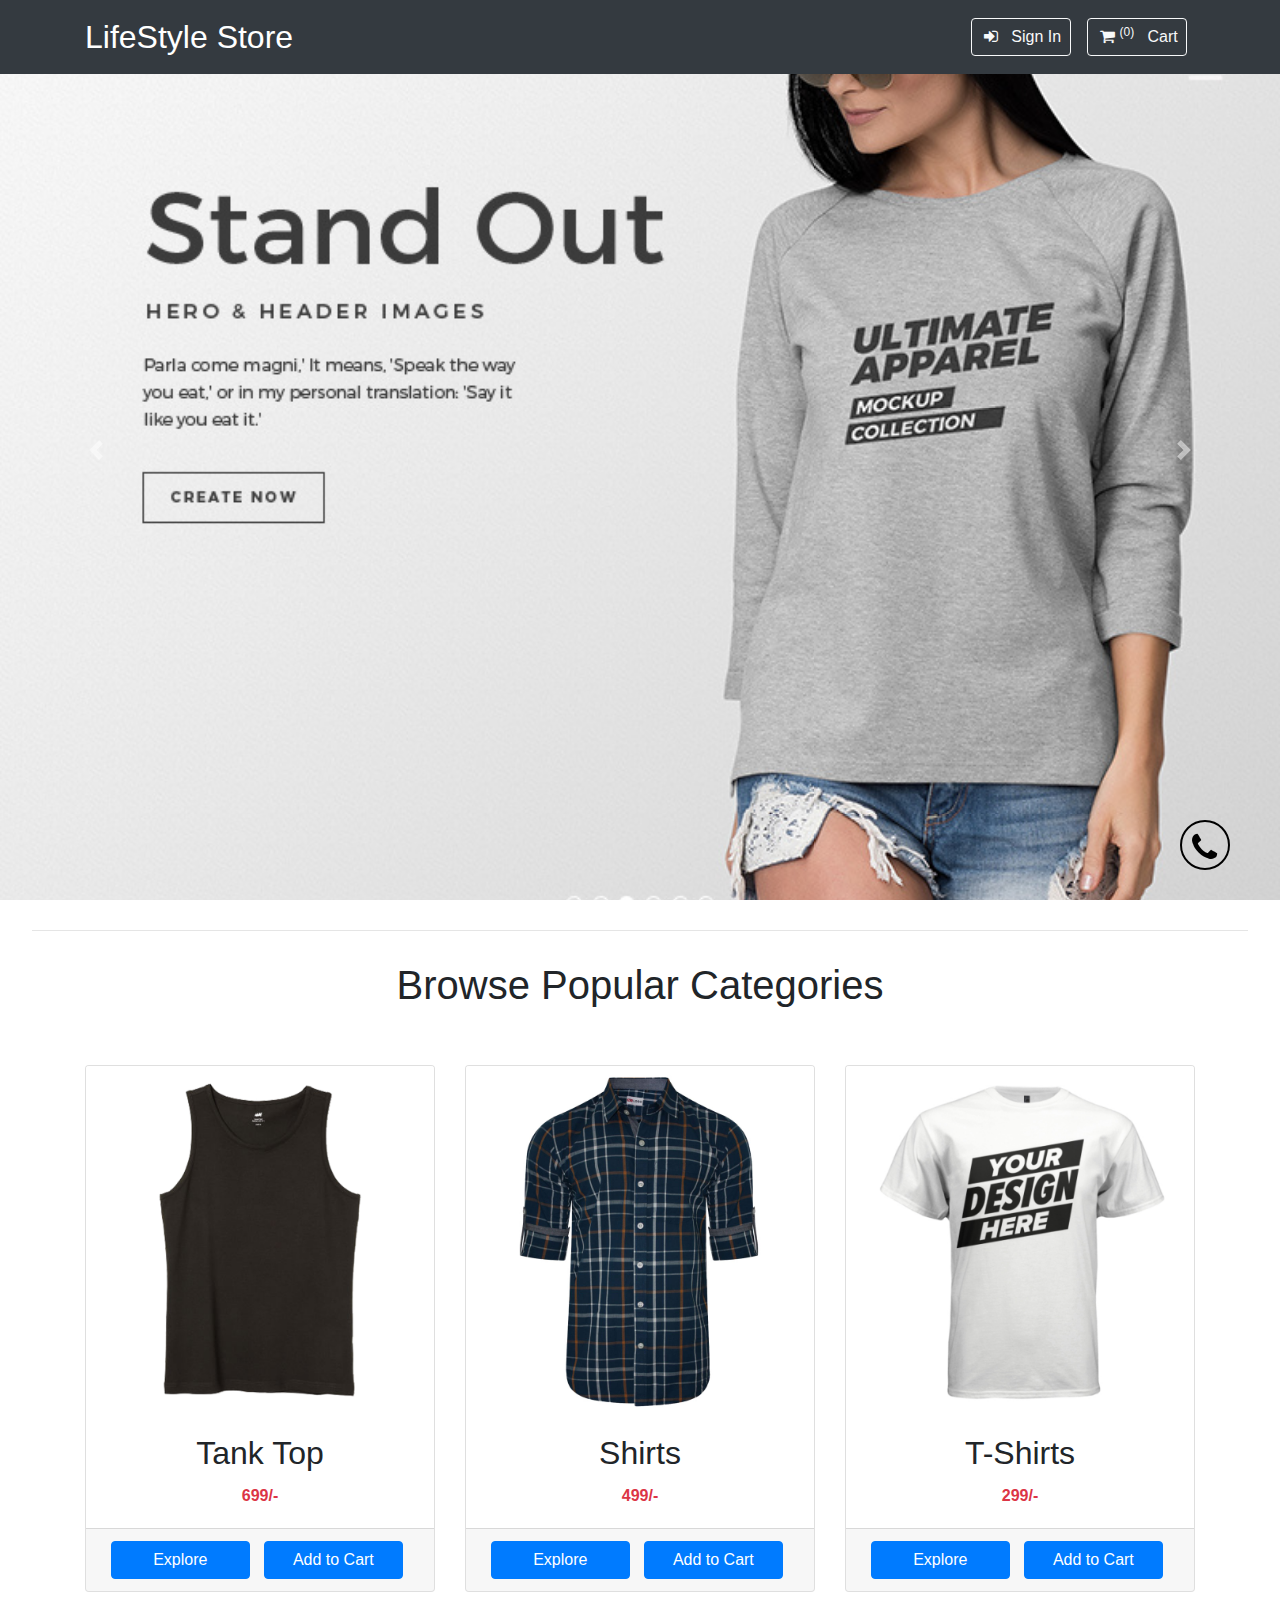
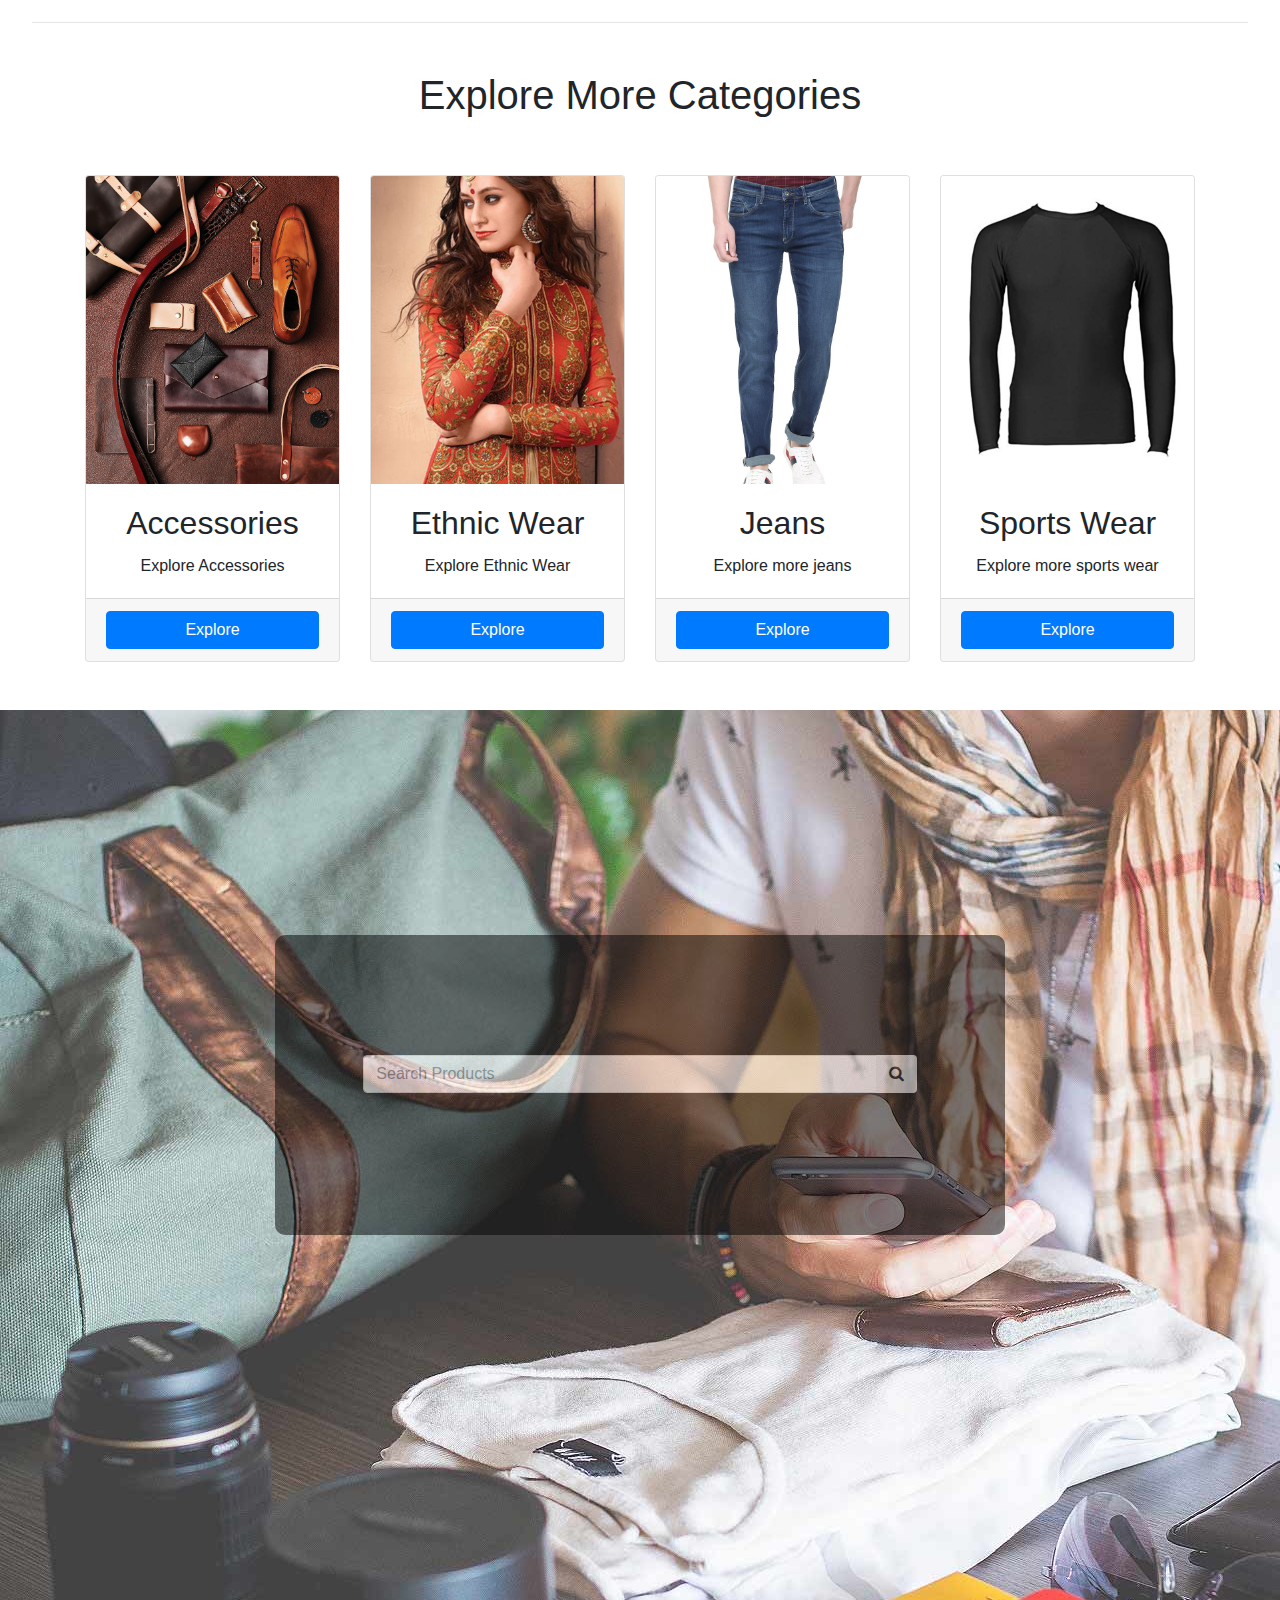
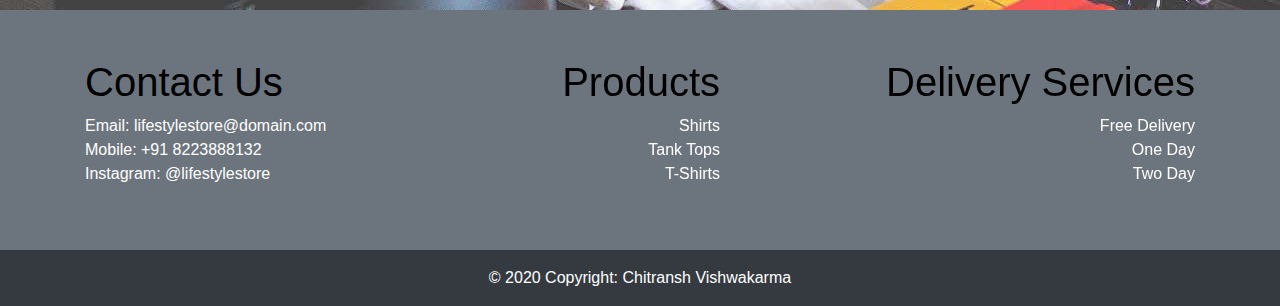
<file: index.html>
<!DOCTYPE html>
<html lang="en">
    <head>
        <!-- Meta Tags  -->
        <meta name="viewport" content="width=device-width, initial-scale=1.0" />

        <!-- Title  -->
        <title>LifeStyle Store | Home</title>

        <!-- Stylesheets  -->
        <link rel="stylesheet" href="statics/css/bootstrap.css" />
        <link rel="stylesheet" href="css/commonStyling.css" />
        <link rel="stylesheet" href="css/indexStyle.css" />

        <!-- Font Awesome  -->
        <link
            rel="stylesheet"
            href="https://stackpath.bootstrapcdn.com/font-awesome/4.7.0/css/font-awesome.min.css"
        />
    </head>
    <body>
        <!-- Navigation Bar  -->
        <nav class="navbar navbar-expand-lg bg-dark navbar-dark fixed-top">
            <div class="container">
                <!-- Brand -->
                <div class="navbar-header">
                    <a class="navbar-brand" href="#">LifeStyle Store</a>
                </div>

                <!-- Toggler  -->
                <button
                    class="navbar-toggler"
                    type="button"
                    data-toggle="collapse"
                    data-target="#toggler"
                >
                    <span class="navbar-toggler-icon"></span>
                </button>

                <div class="collapse navbar-collapse" id="toggler">
                    <ul class="navbar-nav ml-auto mt-2 mt-lg-0">
                        <li class="nav-item">
                            <a class="nav-link" href="#">
                                <button
                                    class="btn btn-outline-light nav-btn"
                                    data-toggle="modal"
                                    data-target="#loginModal"
                                >
                                    <i
                                        class="fa fa-sign-in"
                                        aria-hidden="true"
                                    ></i>
                                    &nbsp; Sign In
                                </button>
                            </a>
                        </li>
                        <li class="nav-item">
                            <a class="nav-link" href="#">
                                <button
                                    class="btn btn-outline-light nav-btn"
                                    data-toggle="modal"
                                    data-target="#cart"
                                >
                                    <i
                                        class="fa fa-shopping-cart"
                                        aria-hidden="true"
                                    ></i>

                                    <sup
                                        >(<span class="total-count"></span
                                        >)</sup
                                    >
                                    &nbsp; Cart
                                </button>
                            </a>
                        </li>
                    </ul>
                </div>
            </div>
        </nav>

        <!-- Cart Modal  -->
        <!-- Modal -->
        <div
            class="modal fade"
            id="cart"
            tabindex="-1"
            role="dialog"
            aria-labelledby="cartModalLabel"
            aria-hidden="true"
        >
            <div class="modal-dialog modal-lg modal-dialog-centered" role="document">
                <div class="modal-content">
                    <div class="modal-header">
                        <h5 class="modal-title" id="cartModalLabel">Cart</h5>
                        <button
                            type="button"
                            class="close"
                            data-dismiss="modal"
                            aria-label="Close"
                        >
                            <span aria-hidden="true">&times;</span>
                        </button>
                    </div>
                    <div class="modal-body">
                        <table class="show-cart table"></table>
                        <div>
                            Total price: Rs.<span class="total-cart"></span>
                        </div>
                    </div>
                    <div class="modal-footer">
                        <button class="clear-cart btn btn-danger">Clear Cart</button>
                        <button
                            type="button"
                            class="btn btn-secondary"
                            data-dismiss="modal"
                        >
                            Close
                        </button>
                        <button type="button" class="btn btn-primary">
                            Order now
                        </button>
                    </div>
                </div>
            </div>
        </div>

        <!-- Carousel  -->
        <div id="myCarousel" class="carousel slide" data-ride="carousel">
            <ol class="carousel-indicators invisible">
                <li
                    data-target="#myCarousel"
                    data-slide-to="0"
                    class="active"
                ></li>
                <li data-target="#myCarousel" data-slide-to="1"></li>
                <li data-target="#myCarousel" data-slide-to="2"></li>
                <li data-target="#myCarousel" data-slide-to="3"></li>
            </ol>
            <div class="carousel-inner">
                <div class="carousel-item active">
                    <img
                        class="d-block w-100"
                        src="assets/carousel/carousel-d.jpg"
                        alt="First slide"
                    />
                </div>
                <div class="carousel-item">
                    <img
                        class="d-block w-100"
                        src="assets/carousel/carousel-b.jpg"
                        alt="Second slide"
                    />
                </div>
                <div class="carousel-item">
                    <img
                        class="d-block w-100"
                        src="assets/carousel/carousel-c.jpg"
                        alt="Third slide"
                    />
                </div>
                <div class="carousel-item">
                    <img
                        class="d-block w-100"
                        src="assets/carousel/carousel-e.jpg"
                        alt="Fourth slide"
                    />
                </div>
            </div>
            <a
                class="carousel-control-prev"
                href="#myCarousel"
                role="button"
                data-slide="prev"
            >
                <span
                    class="carousel-control-prev-icon"
                    aria-hidden="true"
                ></span>
                <span class="sr-only">Previous</span>
            </a>
            <a
                class="carousel-control-next"
                href="#myCarousel"
                role="button"
                data-slide="next"
            >
                <span
                    class="carousel-control-next-icon"
                    aria-hidden="true"
                ></span>
                <span class="sr-only">Next</span>
            </a>
        </div>

        <hr class="divider" />

        <!-- Main Content  -->
        <div class="container main-content">
            <div class="row text-center">
                <div class="col-lg-12">
                    <h1>Browse Popular Categories</h1>
                </div>
            </div>
            <div class="row mt-5">
                <div class="col-lg-4">
                    <div class="card">
                        <img
                            class="card-img-top"
                            src="assets/card/tank-top.jpg"
                            alt="Card image cap"
                        />
                        <div class="card-body text-center">
                            <h5 class="card-title">Tank Top</h5>
                            <p class="card-text">
                                <strong class="text-danger">699/-</strong>
                            </p>
                            
                        </div>
                        <div class="card-footer">
                            <a
                                href="html/products.html#product-tank-tops"
                                class="btn btn-primary card-btn"
                                >Explore</a
                            >
                            <a
                                href="#"
                                data-name="Tank Top"
                                data-price="699"
                                class="add-to-cart btn btn-primary card-btn"
                                >Add to Cart</a
                            >
                        </div>
                    </div>
                </div>
                <div class="col-lg-4">
                    <div class="card">
                        <img
                            class="card-img-top"
                            src="assets/card/shirt.jpg"
                            alt="Card image cap"
                        />
                        <div class="card-body text-center">
                            <h5 class="card-title">Shirts</h5>
                            <p class="card-text">
                                <strong class="text-danger">499/-</strong>
                            </p>
                        </div>
                        <div class="card-footer">
                            <a
                                href="html/products.html#product-shirt"
                                class="btn btn-primary card-btn"
                                >Explore</a
                            >
                            <a
                                href="#"
                                data-name="FS Shirt"
                                data-price="499"
                                class="add-to-cart btn btn-primary card-btn"
                                >Add to Cart</a
                            >
                        </div>
                    </div>
                </div>
                <div class="col-lg-4">
                    <div class="card">
                        <img
                            class="card-img-top"
                            src="assets/card/tshirt.jpg"
                            alt="Card image cap"
                        />
                        <div class="card-body text-center">
                            <h5 class="card-title">T-Shirts</h5>
                            <p class="card-text">
                                <strong class="text-danger">299/-</strong>
                            </p>
                        </div>
                        <div class="card-footer">
                            <a
                                href="html/products.html#product-tshirts"
                                class="btn btn-primary card-btn"
                                >Explore</a
                            >
                            <a
                                href="#"
                                data-name="HS RN T-Shirt"
                                data-price="299"
                                class="add-to-cart btn btn-primary card-btn"
                                >Add to Cart</a
                            >
                        </div>
                    </div>
                </div>
            </div>
        </div>

        <hr class="divider" />

        <div class="container mt-5 mb-5">
            <div class="row text-center">
                <div class="col-lg-12">
                    <h1>Explore More Categories</h1>
                </div>
            </div>
            <div class="row mt-5">
                <div class="col-lg-3">
                    <div class="card">
                        <img
                            class="card-img-top"
                            src="assets/card/acs.jpg"
                            alt="Card image cap"
                        />
                        <div class="card-body text-center">
                            <h5 class="card-title">Accessories</h5>
                            <p class="card-text">
                                Explore Accessories
                            </p>
                        </div>
                        <div class="card-footer">
                            <a
                            href="html/products.html#product-acs"
                            class="btn btn-primary w-100"
                            >Explore</a
                        >
                        </div>
                    </div>
                </div>
                <div class="col-lg-3">
                    <div class="card">
                        <img
                            class="card-img-top"
                            src="assets/card/ethnic.jpg"
                            alt="Card image cap"
                        />
                        <div class="card-body text-center">
                            <h5 class="card-title">Ethnic Wear</h5>
                            <p class="card-text">
                                Explore Ethnic Wear
                            </p>
                        </div>
                        <div class="card-footer">
                            <a
                            href="html/products.html#product-ethnic"
                            class="btn btn-primary w-100"
                            >Explore</a
                        >
                        </div>
                    </div>
                </div>
                <div class="col-lg-3">
                    <div class="card">
                        <img
                            class="card-img-top"
                            src="assets/card/jeans.jpg"
                            alt="Card image cap"
                        />
                        <div class="card-body text-center">
                            <h5 class="card-title">Jeans</h5>
                            <p class="card-text">
                                Explore more jeans
                            </p>
                        </div>
                        <div class="card-footer">
                            <a
                            href="html/products.html#product-jeans"
                            class="btn btn-primary w-100"
                            >Explore</a
                        >
                        </div>
                    </div>
                </div>
                <div class="col-lg-3">
                    <div class="card">
                        <img
                            class="card-img-top"
                            src="assets/card/sport-wear.jpg"
                            alt="Card image cap"
                        />
                        <div class="card-body text-center">
                            <h5 class="card-title">Sports Wear</h5>
                            <p class="card-text">
                                Explore more sports wear
                            </p>
                        </div>
                        <div class="card-footer">
                            <a
                            href="html/products.html#product-sports"
                            class="btn btn-primary w-100"
                            >Explore</a
                        >
                        </div>
                    </div>
                </div>
            </div>
        </div>

        <!-- Search Products  -->
        <div class="search-products">
            <div class="container">
                <div class="row text-center">
                    <div class="col-lg-8 offset-lg-2 mr-auto">
                        <div class="search-box">
                            <div class="container">
                                <div class="col-lg-10 offset-sm-1">
                                    <div class="input-group">
                                        <input
                                            class="form-control"
                                            type="text"
                                            placeholder="Search Products"
                                        />
                                        <span class="input-group-append">
                                            <button class="btn">
                                                <i
                                                    class="fa fa-search"
                                                    aria-hidden="true"
                                                ></i>
                                            </button>
                                        </span>
                                    </div>
                                </div>
                            </div>
                        </div>
                    </div>
                </div>
            </div>
        </div>

        <!-- Fixed Contact Button  -->
        <div class="contact-btn">
            <a
                href="#contactModal"
                style="color: black"
                data-toggle="modal"
                data-target="#contactModal"
            >
                <i class="fa fa-phone fa-2x icon-color" aria-hidden="true"></i>
            </a>
        </div>

        <!-- SignIn Modal  -->
        <div
            class="modal fade"
            id="loginModal"
            tabindex="-1"
            role="dialog"
            aria-labelledby="loginModalLabel"
            aria-hidden="true"
        >
            <div class="modal-dialog modal-dialog-centered" role="document">
                <div class="modal-content">
                    <div class="modal-header">
                        <h5 class="modal-title" id="loginModalLabel">
                            Login
                        </h5>
                        <button
                            type="button"
                            class="close"
                            data-dismiss="modal"
                            aria-label="Close"
                        >
                            <span aria-hidden="true">&times;</span>
                        </button>
                    </div>
                    <div class="modal-body">
                        <div class="input-group" style="margin-top: 10px;">
                            <span class="input-group-text">
                                <i class="fa fa-user" aria-hidden="true"></i>
                            </span>
                            <input
                                type="email"
                                name="email"
                                placeholder="Username"
                                class="form-control"
                                required
                            />
                        </div>
                        <div class="input-group" style="margin-top: 20px;">
                            <span class="input-group-text">
                                <i class="fa fa-lock" aria-hidden="true"></i>
                            </span>
                            <input
                                type="password"
                                name="password"
                                placeholder="Password"
                                class="form-control"
                                required
                            />
                        </div>
                        <div class="form-group" style="margin-top: 20px;">
                            <input
                                type="submit"
                                value="Submit"
                                class="btn btn-primary btn-block"
                            />
                        </div>
                    </div>
                    <div class="modal-footer justify-content-between">
                        <p>
                            <a href="#" data-dismiss="modal">
                                Forgot password?
                            </a>
                        </p>
                        <p class="text-right" style="display: inline-block;">
                            New User? SignUp
                            <a
                                href="#signupModal"
                                data-toggle="modal"
                                data-dismiss="modal"
                                >Here</a
                            >
                        </p>
                    </div>
                </div>
            </div>
        </div>

        <!-- Contact Modal  -->
        <div
            class="modal fade"
            id="contactModal"
            tabindex="-1"
            role="dialog"
            aria-labelledby="contactModalLabel"
            aria-hidden="true"
        >
            <div class="modal-dialog modal-dialog-centered" role="document">
                <div class="modal-content">
                    <div class="modal-header">
                        <h5 class="modal-title" id="contactModalLabel">
                            Contact
                        </h5>
                        <button
                            type="button"
                            class="close"
                            data-dismiss="modal"
                            aria-label="Close"
                        >
                            <span aria-hidden="true">&times;</span>
                        </button>
                    </div>
                    <div class="modal-body">
                        <div class="input-group" style="margin-top: 10px;">
                            <input
                                type="text"
                                name="name"
                                placeholder="Email: chitrakarma@gmail.com"
                                class="form-control"
                                disabled
                            />
                        </div>
                        <div class="input-group" style="margin-top: 10px;">
                            <input
                                type="text"
                                name="name"
                                placeholder="Mobile: +91 9922542931"
                                class="form-control"
                                disabled
                            />
                        </div>
                    </div>
                    <div class="modal-footer justify-content-between"></div>
                </div>
            </div>
        </div>

        <!-- Sign Up Modal  -->
        <div
            class="modal fade"
            id="signupModal"
            tabindex="-1"
            role="dialog"
            aria-labelledby="signupModalLabel"
            aria-hidden="true"
        >
            <div class="modal-dialog modal-dialog-centered" role="document">
                <div class="modal-content">
                    <div class="modal-header">
                        <h5 class="modal-title" id="signupModalLabel">
                            Sign Up
                        </h5>
                        <button
                            type="button"
                            class="close"
                            data-dismiss="modal"
                            aria-label="Close"
                        >
                            <span aria-hidden="true">&times;</span>
                        </button>
                    </div>
                    <div class="modal-body">
                        <div class="input-group" style="margin-top: 10px;">
                            <span class="input-group-text">
                                <i class="fa fa-user" aria-hidden="true"></i>
                            </span>
                            <input
                                type="text"
                                name="name"
                                placeholder="Name"
                                class="form-control"
                                required
                            />
                        </div>
                        <div class="input-group" style="margin-top: 20px;">
                            <span class="input-group-text">
                                <i
                                    class="fa fa-envelope-o"
                                    aria-hidden="true"
                                    style="font-size: 11px;"
                                ></i>
                            </span>
                            <input
                                type="email"
                                name="email"
                                placeholder="username@domain.com"
                                class="form-control"
                                required
                            />
                        </div>
                        <div class="input-group" style="margin-top: 20px;">
                            <span class="input-group-text">
                                <i class="fa fa-lock" aria-hidden="true"></i>
                            </span>
                            <input
                                type="password"
                                name="password"
                                placeholder="Create Password"
                                class="form-control"
                                required
                            />
                        </div>
                        <div class="input-group" style="margin-top: 20px;">
                            <span class="input-group-text">
                                <i class="fa fa-lock" aria-hidden="true"></i>
                            </span>
                            <input
                                type="password"
                                name="password"
                                placeholder="Re-Enter Password"
                                class="form-control"
                                required
                            />
                        </div>
                    </div>
                    <div class="modal-footer justify-content-between">
                        <div class="form-group w-100">
                            <input
                                type="submit"
                                value="Submit"
                                class="btn btn-primary btn-block"
                            />
                        </div>
                    </div>
                </div>
            </div>
        </div>

        <!-- Footer  -->
        <footer class="page-footer pt-4 text-white bg-secondary pt-5">
            <div class="container text-center text-md-left text-sm-left">
                <div class="row">
                    <div class="col-md-4 mt-md-0 mt-3">
                        <h5 class="footer-header">Contact Us</h5>
                        <p>
                            Email: lifestylestore@domain.com
                            <br />
                            Mobile: +91 8223888132
                            <br />
                            Instagram: @lifestylestore
                        </p>
                    </div>

                    <hr class="clearfix w-100 d-md-none pb-3" />

                    <div
                        class="col-md-3 mb-md-0 mb-3 text-lg-right text-sm-left"
                    >
                        <h5 class="footer-header">Products</h5>

                        <ul class="list-unstyled">
                            <li>
                                <a href="#!" class="footer-link text-white"
                                    >Shirts</a
                                >
                            </li>
                            <li>
                                <a href="#!" class="footer-link text-white"
                                    >Tank Tops</a
                                >
                            </li>
                            <li>
                                <a href="#!" class="footer-link text-white"
                                    >T-Shirts</a
                                >
                            </li>
                        </ul>
                    </div>
                    <div
                        class="col-md-5 mb-md-0 mb-3 text-lg-right text-sm-left"
                    >
                        <h5 class="footer-header ">Delivery Services</h5>

                        <ul class="list-unstyled">
                            <li>
                                <a href="#" class="footer-link text-white"
                                    >Free Delivery</a
                                >
                            </li>
                            <li>
                                <a href="#" class="footer-link text-white"
                                    >One Day</a
                                >
                            </li>
                            <li>
                                <a href="#!" class="footer-link text-white"
                                    >Two Day</a
                                >
                            </li>
                        </ul>
                    </div>
                </div>
            </div>

            <!-- Copyright -->
            <div class="footer-copyright text-center py-3 bg-dark mt-5">
                &copy; 2020 Copyright: Chitransh Vishwakarma
            </div>
        </footer>

        <!-- Scripts  -->
        <!-- Please note that jquery library is required for the carousel to work  -->
        <script src="statics/js/jquery.js"></script>
        <script src="statics/js/bootstrap.js"></script>
        <script src="js/cart.js"></script>
    </body>
</html>
</file>
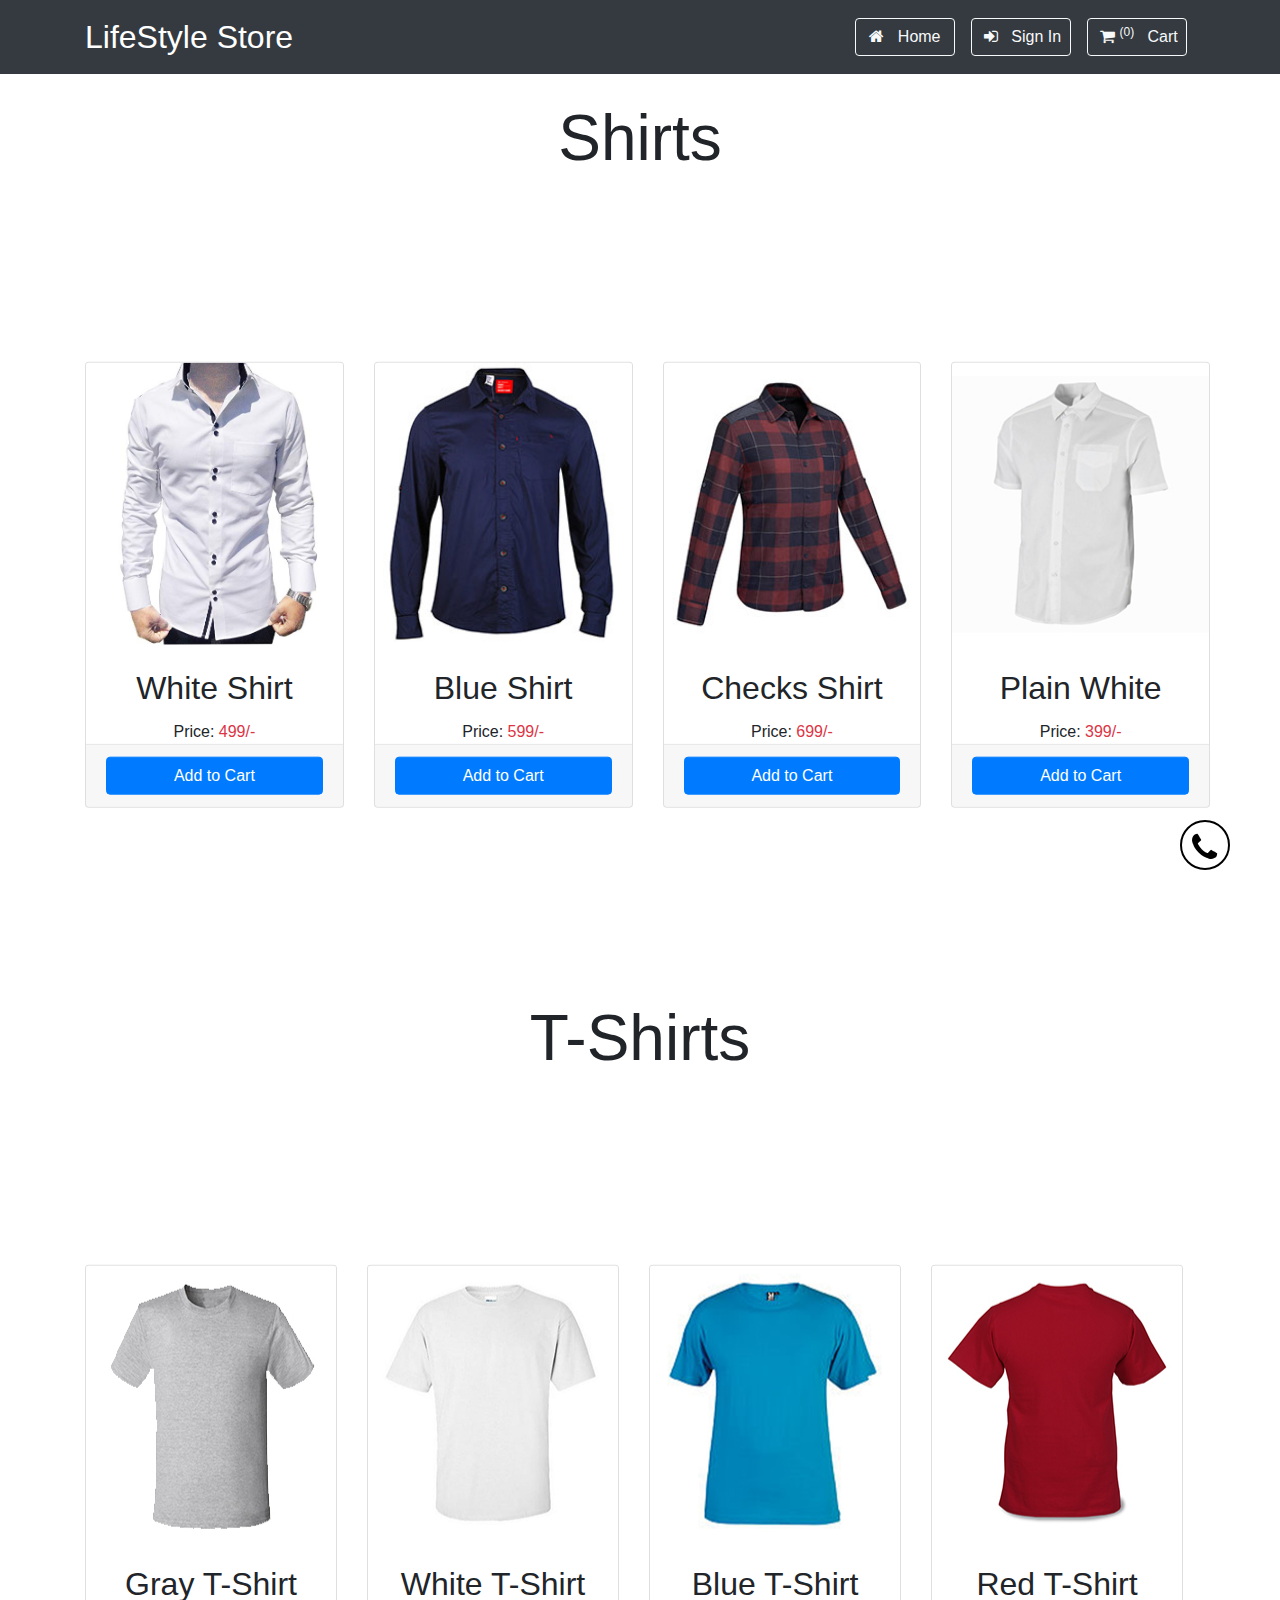
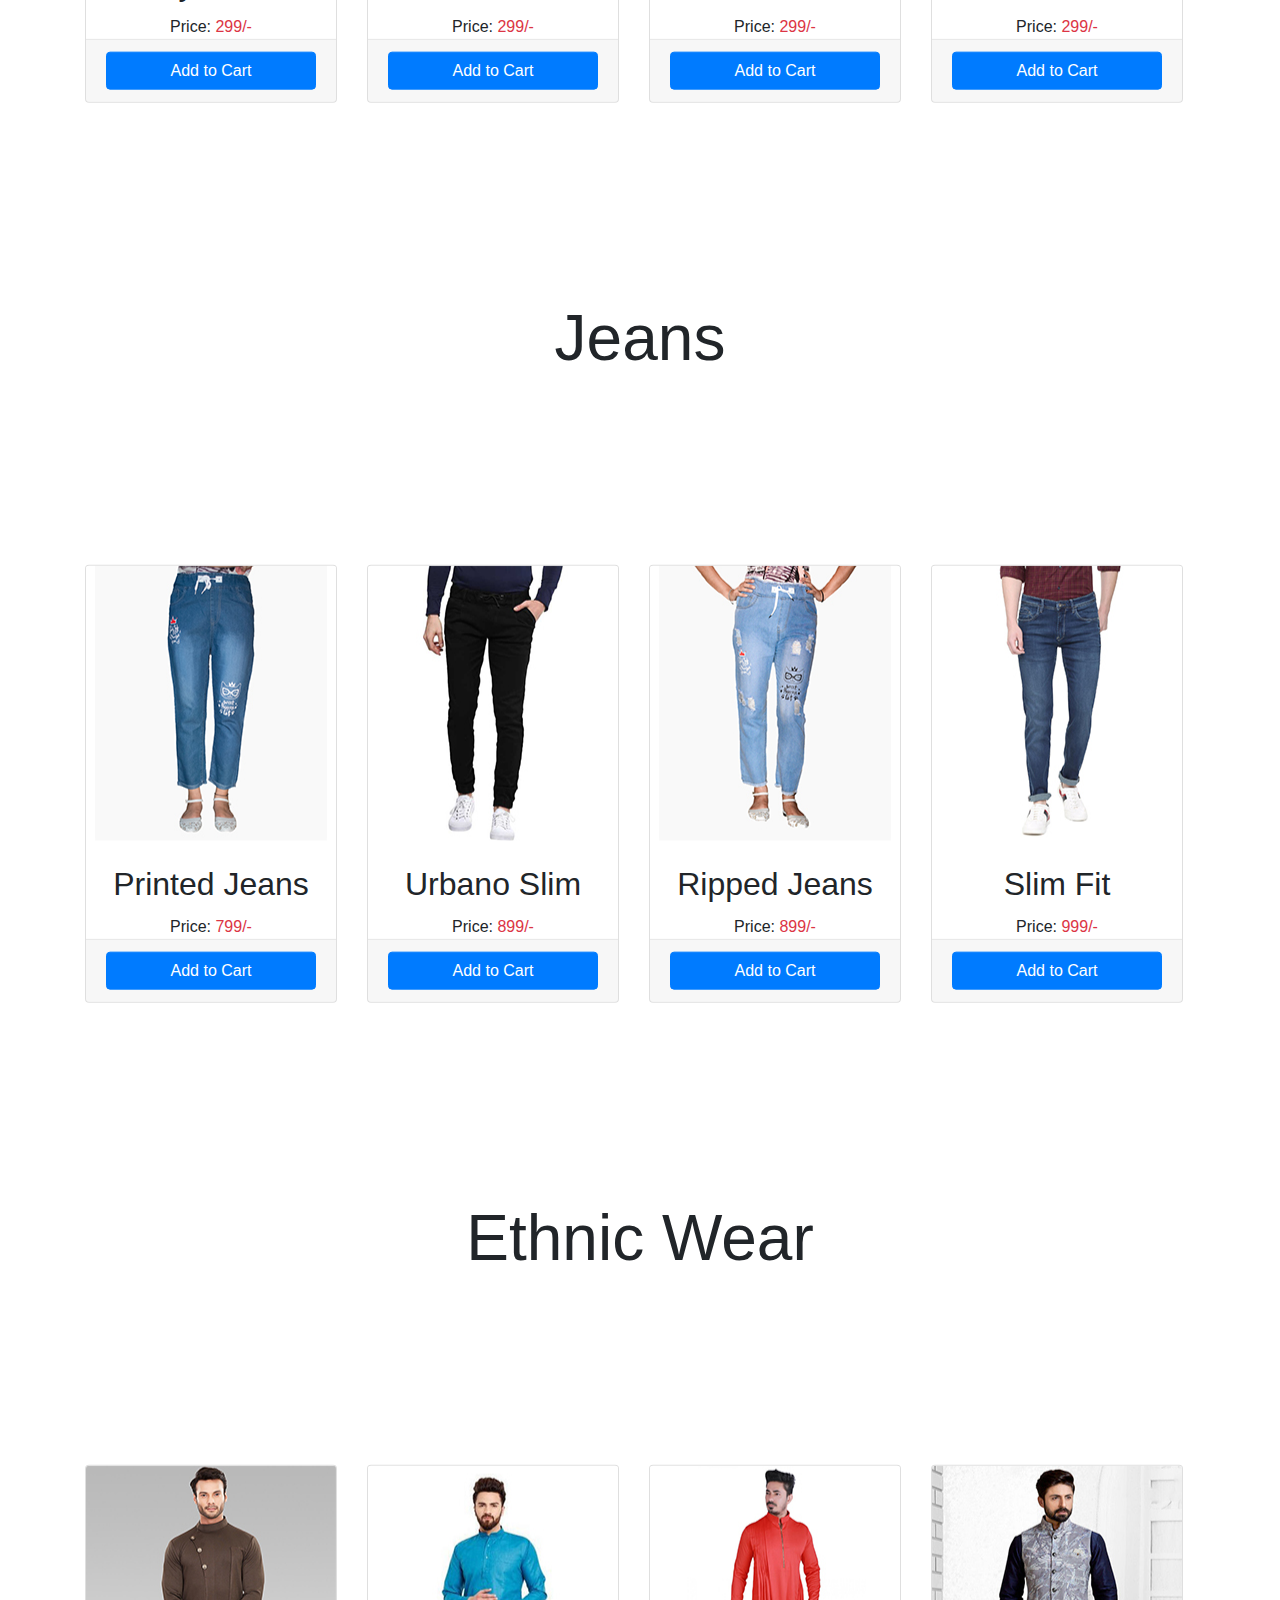
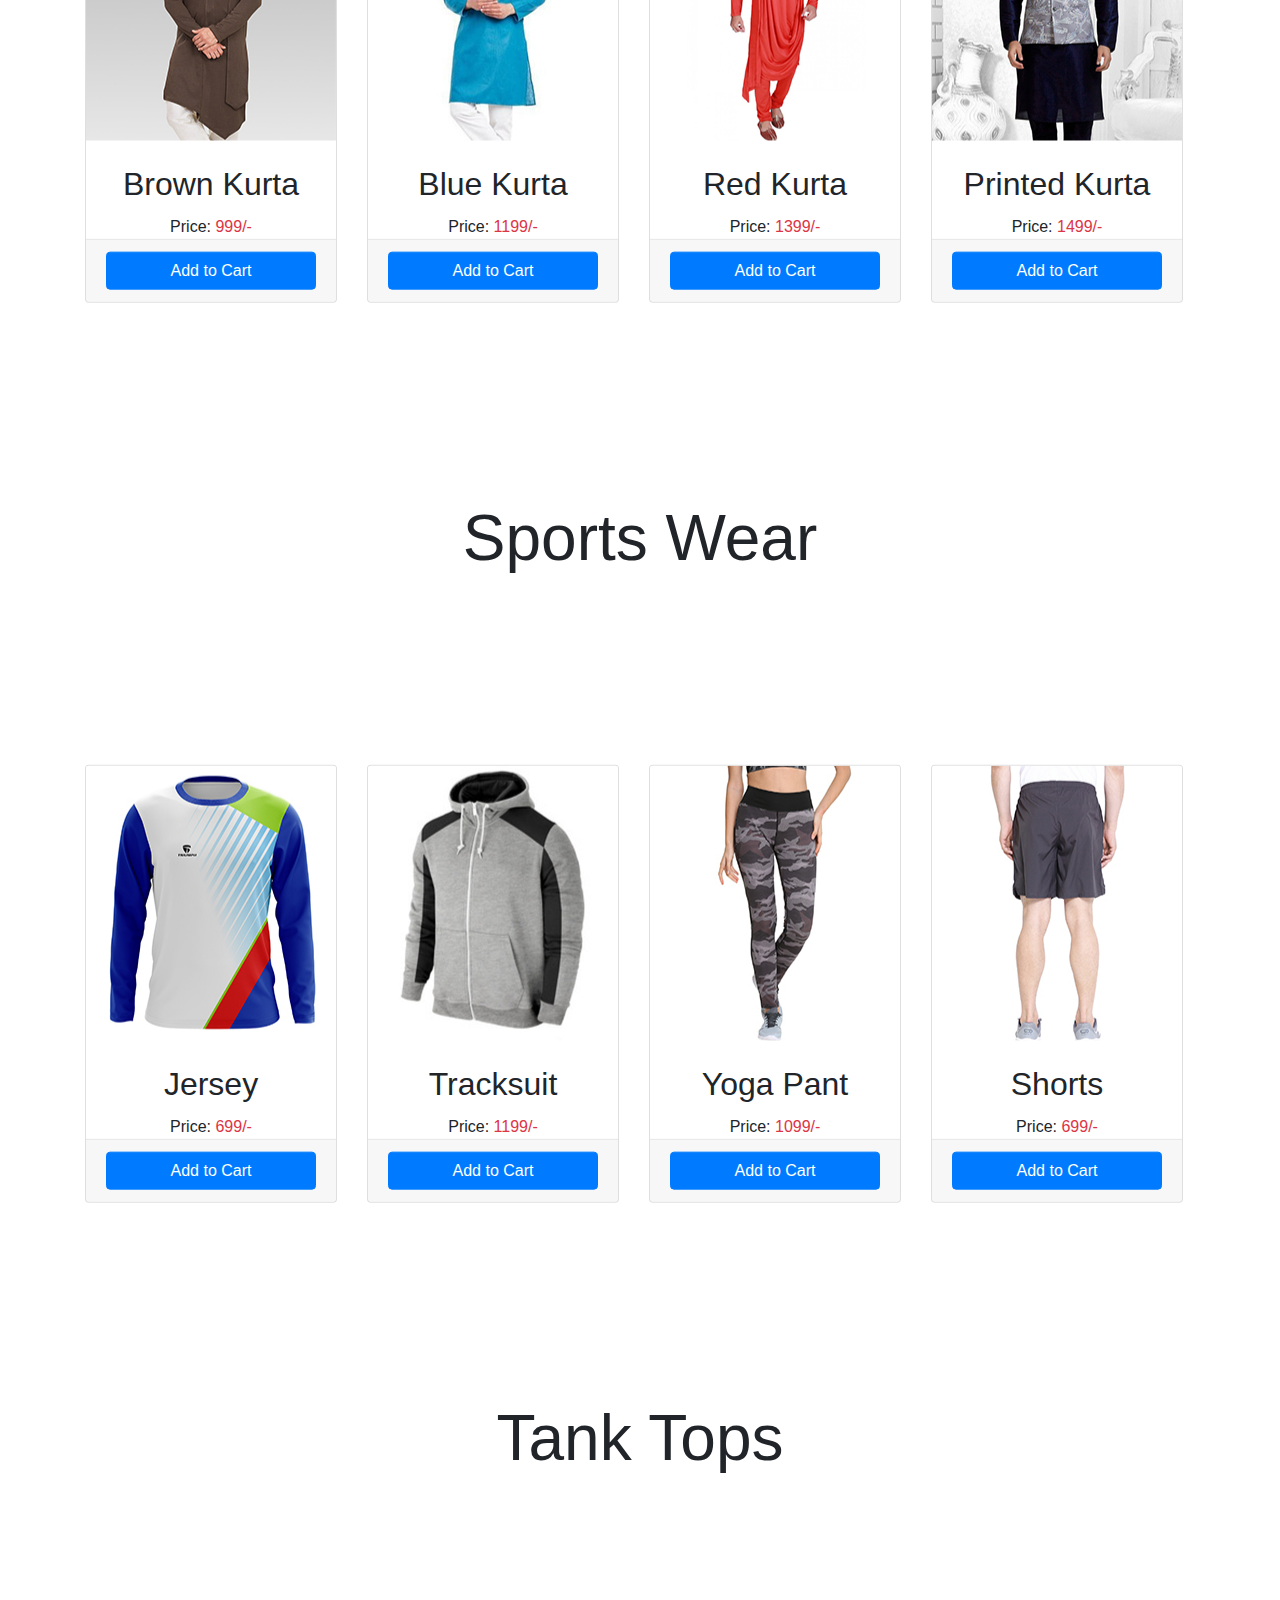
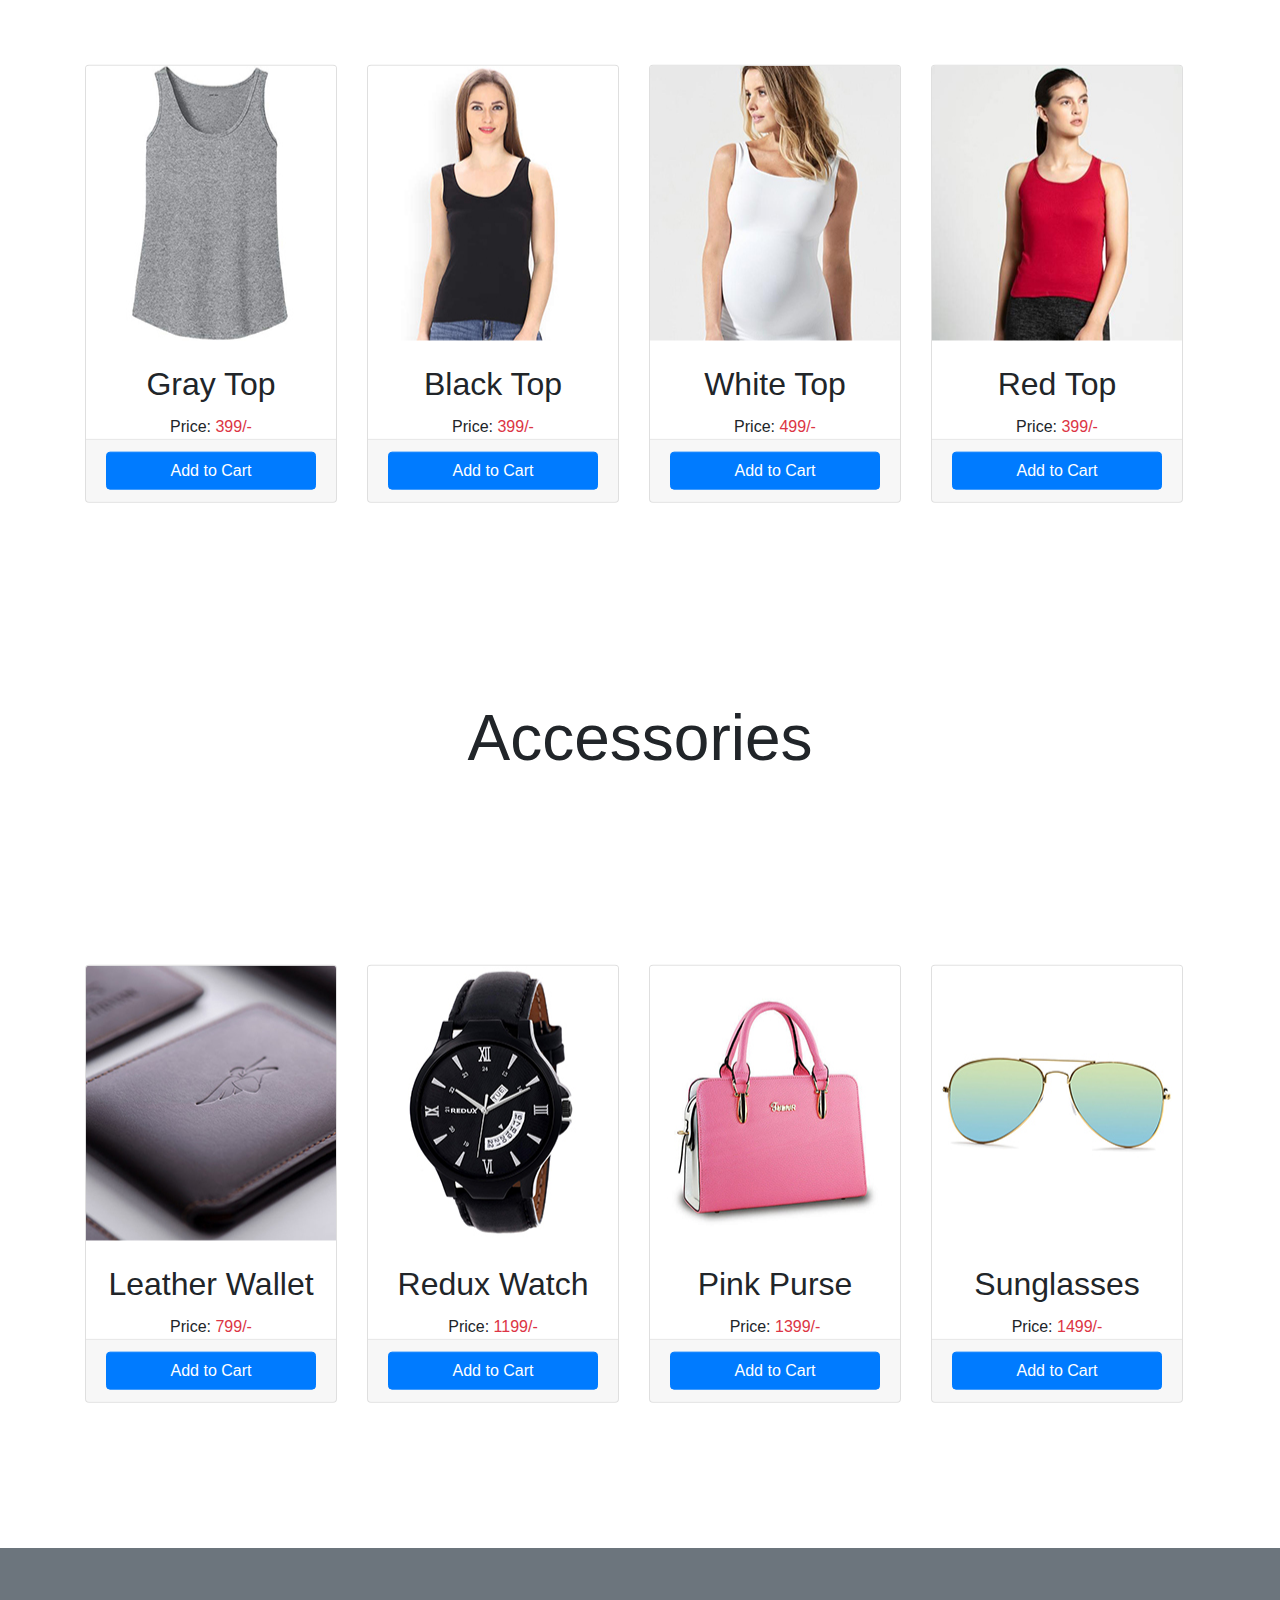
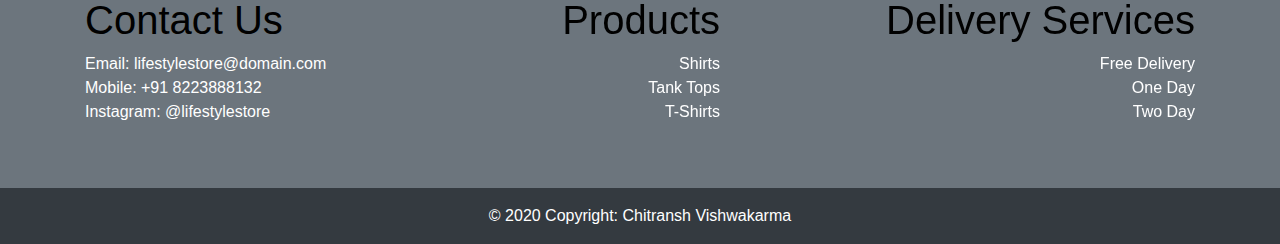
<file: html/products.html>
<!DOCTYPE html>
<html lang="en">
    <head>
        <!-- Meta Tags  -->
        <meta name="viewport" content="width=device-width, initial-scale=1.0" />

        <!-- Title  -->
        <title>LifeStyle Store | Cart</title>

        <!-- Stylesheets  -->
        <link rel="stylesheet" href="../statics/css/bootstrap.css" />
        <link rel="stylesheet" href="../css/commonStyling.css" />
        <link rel="stylesheet" href="../css/productStyle.css" />

        <!-- Font Awesome  -->
        <link
            rel="stylesheet"
            href="https://stackpath.bootstrapcdn.com/font-awesome/4.7.0/css/font-awesome.min.css"
        />
    </head>
    <body>
        <!-- Navigation Bar  -->
        <nav class="navbar navbar-expand-lg bg-dark navbar-dark fixed-top">
            <div class="container">
                <!-- Brand -->
                <div class="navbar-header">
                    <a class="navbar-brand" href="#">LifeStyle Store</a>
                </div>

                <!-- Toggler  -->
                <button
                    class="navbar-toggler"
                    type="button"
                    data-toggle="collapse"
                    data-target="#toggler"
                >
                    <span class="navbar-toggler-icon"></span>
                </button>

                <div class="collapse navbar-collapse" id="toggler">
                    <ul class="navbar-nav ml-auto mt-2 mt-lg-0">
                        <li class="nav-item">
                            <a class="nav-link" href="../index.html">
                                <button
                                    class="btn btn-outline-light nav-btn"
                                    data-toggle="modal"
                                    data-target="#loginModal"
                                >
                                    <i
                                        class="fa fa-home"
                                        aria-hidden="true"
                                    ></i>
                                    &nbsp; Home
                                </button>
                            </a>
                        </li>
                        <li class="nav-item">
                            <a class="nav-link" href="#">
                                <button
                                    class="btn btn-outline-light nav-btn"
                                    data-toggle="modal"
                                    data-target="#loginModal"
                                >
                                    <i
                                        class="fa fa-sign-in"
                                        aria-hidden="true"
                                    ></i>
                                    &nbsp; Sign In
                                </button>
                            </a>
                        </li>
                        <li class="nav-item">
                            <a class="nav-link" href="#">
                                <button
                                    class="btn btn-outline-light nav-btn"
                                    data-toggle="modal"
                                    data-target="#cart"
                                >
                                    <i
                                        class="fa fa-shopping-cart"
                                        aria-hidden="true"
                                    ></i>

                                    <sup
                                        >(<span class="total-count"></span
                                        >)</sup
                                    >
                                    &nbsp; Cart
                                </button>
                            </a>
                        </li>
                    </ul>
                </div>
            </div>
        </nav>

        <div class="container-fluid">
            <!-- Main Content -->
            <div class="row">
                <!-- Shirts -->
                <div class="container product text-center" id="product-shirts">
                    <div class="row">
                        <h1 class="section-heading mb-3">Shirts</h1>
                    </div>
                    <div class="row product-items">
                        <div class="col-lg-3 col-md-4 col-sm-12">
                            <div class="card">
                                <img
                                    class="card-img-top"
                                    src="../assets/products/shirts/shirt-a.jpg"
                                    alt="Card image cap"
                                />
                                <div class="card-block">
                                    <h4 class="card-title mt-4">White Shirt</h4>
                                    <p class="card-text">Price: <span class="text-danger">499/-</span></p>
                                    
                                </div>
                                <div class="card-footer">
                                    <a
                                    href="#"
                                    data-name="FS White Shirt"
                                    data-price="499"
                                    class="add-to-cart btn btn-primary w-100"
                                    >Add to Cart</a
                                >
                                </div>
                            </div>
                        </div>
                        <div class="col-lg-3 col-md-4 col-sm-12 hide-xs">
                            <div class="card">
                                <img
                                    class="card-img-top"
                                    src="../assets/products/shirts/shirt-b.jpg"
                                    alt="Card image cap"
                                />
                                <div class="card-block">
                                    <h4 class="card-title mt-4">Blue Shirt</h4>
                                    <p class="card-text">Price: <span class="text-danger">599/-</span></p>
                                </div>
                                <div class="card-footer">
                                    <a
                                    href="#"
                                    data-name="FS Blue Shirt"
                                    data-price="599"
                                    class="add-to-cart btn btn-primary w-100"
                                    >Add to Cart</a
                                >
                                </div>
                            </div>
                        </div>
                        <div class="col-lg-3 col-md-4 col-sm-12 hide-sm">
                            <div class="card">
                                <img
                                    class="card-img-top"
                                    src="../assets/products/shirts/shirt-c.jpg"
                                    alt="Card image cap"
                                />
                                <div class="card-block">
                                    <h4 class="card-title mt-4">Checks Shirt</h4>
                                    <p class="card-text">Price: <span class="text-danger">699/-</span></p>
                                    
                                </div>
                                <div class="card-footer">
                                    <a
                                    href="#"
                                    data-name="FS Check Shirt"
                                    data-price="699"
                                    class="add-to-cart btn btn-primary w-100"
                                    >Add to Cart</a
                                >
                                </div>
                            </div>
                        </div>
                        <div class="col-lg-3 col-md-4 col-sm-12 hide-md">
                            <div class="card">
                                <img
                                    class="card-img-top"
                                    src="../assets/products/shirts/shirt-d.jpg"
                                    alt="Card image cap"
                                />
                                <div class="card-block">
                                    <h4 class="card-title mt-4">Plain White</h4>
                                    <p class="card-text">Price: <span class="text-danger">399/-</span></p>
                                    
                                </div>
                                <div class="card-footer">
                                    <a
                                    href="#"
                                    data-name="HS Plain White"
                                    data-price="399"
                                    class="add-to-cart btn btn-primary w-100"
                                    >Add to Cart</a
                                >
                                </div>
                            </div>
                        </div>
                    </div>
                </div>
            </div>

            <div class="row">
                <!-- T-Shirts -->
                <div class="container product text-center" id="product-tshirts">
                    <div class="row">
                        <h1 class="section-heading mb-3">T-Shirts</h1>
                    </div>
                    <div class="row product-items">
                        <div class="col-lg-3 col-md-4 col-sm-12">
                            <div class="card">
                                <img
                                    class="card-img-top"
                                    src="../assets/products/tshirts/tshirt-a.jpg"
                                    alt="Card image cap"
                                />
                                <div class="card-block">
                                    <h4 class="card-title mt-4">Gray T-Shirt</h4>
                                    <p class="card-text">Price: <span class="text-danger">299/-</span></p>
                                    
                                </div>
                                <div class="card-footer">
                                    <a
                                    href="#"
                                    data-name="HS Gray T-Shirt"
                                    data-price="299"
                                    class="add-to-cart btn btn-primary w-100"
                                    >Add to Cart</a
                                >
                                </div>
                            </div>
                        </div>
                        <div class="col-lg-3 col-md-4 col-sm-12 hide-xs">
                            <div class="card">
                                <img
                                    class="card-img-top"
                                    src="../assets/products/tshirts/tshirt-b.jpg"
                                    alt="Card image cap"
                                />
                                <div class="card-block">
                                    <h4 class="card-title mt-4">White T-Shirt</h4>
                                    <p class="card-text">Price: <span class="text-danger">299/-</span></p>
                                </div>
                                <div class="card-footer">
                                    <a
                                    href="#"
                                    data-name="HS White T-Shirt"
                                    data-price="299"
                                    class="add-to-cart btn btn-primary w-100"
                                    >Add to Cart</a
                                >
                                </div>
                            </div>
                        </div>
                        <div class="col-lg-3 col-md-4 col-sm-12 hide-sm">
                            <div class="card">
                                <img
                                    class="card-img-top"
                                    src="../assets/products/tshirts/tshirt-c.jpg"
                                    alt="Card image cap"
                                />
                                <div class="card-block">
                                    <h4 class="card-title mt-4">Blue T-Shirt</h4>
                                    <p class="card-text">Price: <span class="text-danger">299/-</span></p>
                                    
                                </div>
                                <div class="card-footer">
                                    <a
                                    href="#"
                                    data-name="HS Blue T-Shirt"
                                    data-price="299"
                                    class="add-to-cart btn btn-primary w-100"
                                    >Add to Cart</a
                                >
                                </div>
                            </div>
                        </div>
                        <div class="col-lg-3 col-md-4 col-sm-12 hide-md">
                            <div class="card">
                                <img
                                    class="card-img-top"
                                    src="../assets/products/tshirts/tshirt-d.jpg"
                                    alt="Card image cap"
                                />
                                <div class="card-block">
                                    <h4 class="card-title mt-4">Red T-Shirt</h4>
                                    <p class="card-text">Price: <span class="text-danger">299/-</span></p>
                                    
                                </div>
                                <div class="card-footer">
                                    <a
                                    href="#"
                                    data-name="HS Red T-Shirt"
                                    data-price="299"
                                    class="add-to-cart btn btn-primary w-100"
                                    >Add to Cart</a
                                >
                                </div>
                            </div>
                        </div>
                    </div>
                </div>
            </div>

            <div class="row">
                <!-- Jeans  -->
                <div class="container product text-center" id="product-jeans">
                    <div class="row">
                        <h1 class="section-heading mb-3">Jeans</h1>
                    </div>
                    <div class="row product-items">
                        <div class="col-lg-3 col-md-4 col-sm-12">
                            <div class="card">
                                <img
                                    class="card-img-top"
                                    src="../assets/products/jeans/jeans-a.jpg"
                                    alt="Card image cap"
                                />
                                <div class="card-block">
                                    <h4 class="card-title mt-4">Printed Jeans</h4>
                                    <p class="card-text">Price: <span class="text-danger">799/-</span></p>
                                    
                                </div>
                                <div class="card-footer">
                                    <a
                                    href="#"
                                    data-name="Printed Jeans"
                                    data-price="799"
                                    class="add-to-cart btn btn-primary w-100"
                                    >Add to Cart</a
                                >
                                </div>
                            </div>
                        </div>
                        <div class="col-lg-3 col-md-4 col-sm-12 hide-xs">
                            <div class="card">
                                <img
                                    class="card-img-top"
                                    src="../assets/products/jeans/jeans-b.jpg"
                                    alt="Card image cap"
                                />
                                <div class="card-block">
                                    <h4 class="card-title mt-4">Urbano Slim</h4>
                                    <p class="card-text">Price: <span class="text-danger">899/-</span></p>
                                </div>
                                <div class="card-footer">
                                    <a
                                    href="#"
                                    data-name="Urbano Slim Jeans"
                                    data-price="899"
                                    class="add-to-cart btn btn-primary w-100"
                                    >Add to Cart</a
                                >
                                </div>
                            </div>
                        </div>
                        <div class="col-lg-3 col-md-4 col-sm-12 hide-sm">
                            <div class="card">
                                <img
                                    class="card-img-top"
                                    src="../assets/products/jeans/jeans-c.jpg"
                                    alt="Card image cap"
                                />
                                <div class="card-block">
                                    <h4 class="card-title mt-4">Ripped Jeans</h4>
                                    <p class="card-text">Price: <span class="text-danger">899/-</span></p>
                                    
                                </div>
                                <div class="card-footer">
                                    <a
                                    href="#"
                                    data-name="Ripped Jeans"
                                    data-price="899"
                                    class="add-to-cart btn btn-primary w-100"
                                    >Add to Cart</a
                                >
                                </div>
                            </div>
                        </div>
                        <div class="col-lg-3 col-md-4 col-sm-12 hide-md">
                            <div class="card">
                                <img
                                    class="card-img-top"
                                    src="../assets/products/jeans/jeans-d.jpg"
                                    alt="Card image cap"
                                />
                                <div class="card-block">
                                    <h4 class="card-title mt-4">Slim Fit</h4>
                                    <p class="card-text">Price: <span class="text-danger">999/-</span></p>
                                    
                                </div>
                                <div class="card-footer">
                                    <a
                                    href="#"
                                    data-name="Slim Fit Jeans"
                                    data-price="999"
                                    class="add-to-cart btn btn-primary w-100"
                                    >Add to Cart</a
                                >
                                </div>
                            </div>
                        </div>
                    </div>
                </div>
            </div>

            <div class="row">
                <!-- Ethnic Wear -->
                <div class="container product text-center" id="product-ethnic">
                    <div class="row">
                        <h1 class="section-heading mb-3">Ethnic Wear</h1>
                    </div>
                    <div class="row product-items">
                        <div class="col-lg-3 col-md-4 col-sm-12">
                            <div class="card">
                                <img
                                    class="card-img-top"
                                    src="../assets/products/ethnic/ethnic-a.jpg"
                                    alt="Card image cap"
                                />
                                <div class="card-block">
                                    <h4 class="card-title mt-4">Brown Kurta</h4>
                                    <p class="card-text">Price: <span class="text-danger">999/-</span></p>
                                    
                                </div>
                                <div class="card-footer">
                                    <a
                                    href="#"
                                    data-name="Brown Kurta Men"
                                    data-price="999"
                                    class="add-to-cart btn btn-primary w-100"
                                    >Add to Cart</a
                                >
                                </div>
                            </div>
                        </div>
                        <div class="col-lg-3 col-md-4 col-sm-12 hide-xs">
                            <div class="card">
                                <img
                                    class="card-img-top"
                                    src="../assets/products/ethnic/ethnic-b.jpg"
                                    alt="Card image cap"
                                />
                                <div class="card-block">
                                    <h4 class="card-title mt-4">Blue Kurta</h4>
                                    <p class="card-text">Price: <span class="text-danger">1199/-</span></p>
                                </div>
                                <div class="card-footer">
                                    <a
                                    href="#"
                                    data-name="Blue Kurta Men"
                                    data-price="1199"
                                    class="add-to-cart btn btn-primary w-100"
                                    >Add to Cart</a
                                >
                                </div>
                            </div>
                        </div>
                        <div class="col-lg-3 col-md-4 col-sm-12 hide-sm">
                            <div class="card">
                                <img
                                    class="card-img-top"
                                    src="../assets/products/ethnic/ethnic-c.jpg"
                                    alt="Card image cap"
                                />
                                <div class="card-block">
                                    <h4 class="card-title mt-4">Red Kurta</h4>
                                    <p class="card-text">Price: <span class="text-danger">1399/-</span></p>
                                    
                                </div>
                                <div class="card-footer">
                                    <a
                                    href="#"
                                    data-name="Red Kurta"
                                    data-price="1399"
                                    class="add-to-cart btn btn-primary w-100"
                                    >Add to Cart</a
                                >
                                </div>
                            </div>
                        </div>
                        <div class="col-lg-3 col-md-4 col-sm-12 hide-md">
                            <div class="card">
                                <img
                                    class="card-img-top"
                                    src="../assets/products/ethnic/ethnic-d.jpg"
                                    alt="Card image cap"
                                />
                                <div class="card-block">
                                    <h4 class="card-title mt-4">Printed Kurta</h4>
                                    <p class="card-text">Price: <span class="text-danger">1499/-</span></p>
                                    
                                </div>
                                <div class="card-footer">
                                    <a
                                    href="#"
                                    data-name="Printed Black Kurta"
                                    data-price="1499"
                                    class="add-to-cart btn btn-primary w-100"
                                    >Add to Cart</a
                                >
                                </div>
                            </div>
                        </div>
                    </div>
                </div>
            </div>

            <div class="row">
                <!-- Sports Wear -->
                <div class="container product text-center" id="product-sports">
                    <div class="row">
                        <h1 class="section-heading mb-3">Sports Wear</h1>
                    </div>
                    <div class="row product-items">
                        <div class="col-lg-3 col-md-4 col-sm-12">
                            <div class="card">
                                <img
                                    class="card-img-top"
                                    src="../assets/products/sports/sports-a.jpg"
                                    alt="Card image cap"
                                />
                                <div class="card-block">
                                    <h4 class="card-title mt-4">Jersey</h4>
                                    <p class="card-text">Price: <span class="text-danger">699/-</span></p>
                                    
                                </div>
                                <div class="card-footer">
                                    <a
                                    href="#"
                                    data-name="Blue Jersey"
                                    data-price="699"
                                    class="add-to-cart btn btn-primary w-100"
                                    >Add to Cart</a
                                >
                                </div>
                            </div>
                        </div>
                        <div class="col-lg-3 col-md-4 col-sm-12 hide-xs">
                            <div class="card">
                                <img
                                    class="card-img-top"
                                    src="../assets/products/sports/sports-b.jpg"
                                    alt="Card image cap"
                                />
                                <div class="card-block">
                                    <h4 class="card-title mt-4">Tracksuit</h4>
                                    <p class="card-text">Price: <span class="text-danger">1199/-</span></p>
                                </div>
                                <div class="card-footer">
                                    <a
                                    href="#"
                                    data-name="White Tracksuit"
                                    data-price="1199"
                                    class="add-to-cart btn btn-primary w-100"
                                    >Add to Cart</a
                                >
                                </div>
                            </div>
                        </div>
                        <div class="col-lg-3 col-md-4 col-sm-12 hide-sm">
                            <div class="card">
                                <img
                                    class="card-img-top"
                                    src="../assets/products/sports/sports-c.jpg"
                                    alt="Card image cap"
                                />
                                <div class="card-block">
                                    <h4 class="card-title mt-4">Yoga Pant</h4>
                                    <p class="card-text">Price: <span class="text-danger">1099/-</span></p>
                                    
                                </div>
                                <div class="card-footer">
                                    <a
                                    href="#"
                                    data-name="Yoga Pant Women"
                                    data-price="1099"
                                    class="add-to-cart btn btn-primary w-100"
                                    >Add to Cart</a
                                >
                                </div>
                            </div>
                        </div>
                        <div class="col-lg-3 col-md-4 col-sm-12 hide-md">
                            <div class="card">
                                <img
                                    class="card-img-top"
                                    src="../assets/products/sports/sports-d.jpg"
                                    alt="Card image cap"
                                />
                                <div class="card-block">
                                    <h4 class="card-title mt-4">Shorts</h4>
                                    <p class="card-text">Price: <span class="text-danger">699/-</span></p>
                                    
                                </div>
                                <div class="card-footer">
                                    <a
                                    href="#"
                                    data-name="Men Shorts"
                                    data-price="699"
                                    class="add-to-cart btn btn-primary w-100"
                                    >Add to Cart</a
                                >
                                </div>
                            </div>
                        </div>
                    </div>
                </div>
            </div>

            <div class="row">
                <!-- Tank Tops -->
                <div class="container product text-center" id="product-tank-tops">
                    <div class="row">
                        <h1 class="section-heading mb-3">Tank Tops</h1>
                    </div>
                    <div class="row product-items">
                        <div class="col-lg-3 col-md-4 col-sm-12">
                            <div class="card">
                                <img
                                    class="card-img-top"
                                    src="../assets/products/tank-tops/tank-top-a.jpg"
                                    alt="Card image cap"
                                />
                                <div class="card-block">
                                    <h4 class="card-title mt-4">Gray Top</h4>
                                    <p class="card-text">Price: <span class="text-danger">399/-</span></p>
                                    
                                </div>
                                <div class="card-footer">
                                    <a
                                    href="#"
                                    data-name="Gray Tank Top"
                                    data-price="399"
                                    class="add-to-cart btn btn-primary w-100"
                                    >Add to Cart</a
                                >
                                </div>
                            </div>
                        </div>
                        <div class="col-lg-3 col-md-4 col-sm-12 hide-xs">
                            <div class="card">
                                <img
                                    class="card-img-top"
                                    src="../assets/products/tank-tops/tank-top-b.jpg"
                                    alt="Card image cap"
                                />
                                <div class="card-block">
                                    <h4 class="card-title mt-4">Black Top</h4>
                                    <p class="card-text">Price: <span class="text-danger">399/-</span></p>
                                </div>
                                <div class="card-footer">
                                    <a
                                    href="#"
                                    data-name="Black Tank Top"
                                    data-price="399"
                                    class="add-to-cart btn btn-primary w-100"
                                    >Add to Cart</a
                                >
                                </div>
                            </div>
                        </div>
                        <div class="col-lg-3 col-md-4 col-sm-12 hide-sm">
                            <div class="card">
                                <img
                                    class="card-img-top"
                                    src="../assets/products/tank-tops/tank-top-c.jpg"
                                    alt="Card image cap"
                                />
                                <div class="card-block">
                                    <h4 class="card-title mt-4">White Top</h4>
                                    <p class="card-text">Price: <span class="text-danger">499/-</span></p>
                                    
                                </div>
                                <div class="card-footer">
                                    <a
                                    href="#"
                                    data-name="White Tank Top"
                                    data-price="499"
                                    class="add-to-cart btn btn-primary w-100"
                                    >Add to Cart</a
                                >
                                </div>
                            </div>
                        </div>
                        <div class="col-lg-3 col-md-4 col-sm-12 hide-md">
                            <div class="card">
                                <img
                                    class="card-img-top"
                                    src="../assets/products/tank-tops/tank-top-d.jpg"
                                    alt="Card image cap"
                                />
                                <div class="card-block">
                                    <h4 class="card-title mt-4">Red Top</h4>
                                    <p class="card-text">Price: <span class="text-danger">399/-</span></p>
                                    
                                </div>
                                <div class="card-footer">
                                    <a
                                    href="#"
                                    data-name="Red Tank Top"
                                    data-price="399"
                                    class="add-to-cart btn btn-primary w-100"
                                    >Add to Cart</a
                                >
                                </div>
                            </div>
                        </div>
                    </div>
                </div>
            </div>

            <div class="row">
                <!-- Accessories -->
                <div class="container product text-center" id="product-acs">
                    <div class="row">
                        <h1 class="section-heading mb-3">Accessories</h1>
                    </div>
                    <div class="row product-items">
                        <div class="col-lg-3 col-md-4 col-sm-12">
                            <div class="card">
                                <img
                                    class="card-img-top"
                                    src="../assets/products/acs/acs-a.jpg"
                                    alt="Card image cap"
                                />
                                <div class="card-block">
                                    <h4 class="card-title mt-4">Leather Wallet</h4>
                                    <p class="card-text">Price: <span class="text-danger">799/-</span></p>
                                    
                                </div>
                                <div class="card-footer">
                                    <a
                                    href="#"
                                    data-name="Leather Wallet"
                                    data-price="799"
                                    class="add-to-cart btn btn-primary w-100"
                                    >Add to Cart</a
                                >
                                </div>
                            </div>
                        </div>
                        <div class="col-lg-3 col-md-4 col-sm-12 hide-xs">
                            <div class="card">
                                <img
                                    class="card-img-top"
                                    src="../assets/products/acs/acs-b.jpg"
                                    alt="Card image cap"
                                />
                                <div class="card-block">
                                    <h4 class="card-title mt-4">Redux Watch</h4>
                                    <p class="card-text">Price: <span class="text-danger">1199/-</span></p>
                                </div>
                                <div class="card-footer">
                                    <a
                                    href="#"
                                    data-name="Redux Black Watch"
                                    data-price="1199"
                                    class="add-to-cart btn btn-primary w-100"
                                    >Add to Cart</a
                                >
                                </div>
                            </div>
                        </div>
                        <div class="col-lg-3 col-md-4 col-sm-12 hide-sm">
                            <div class="card">
                                <img
                                    class="card-img-top"
                                    src="../assets/products/acs/acs-c.jpg"
                                    alt="Card image cap"
                                />
                                <div class="card-block">
                                    <h4 class="card-title mt-4">Pink Purse</h4>
                                    <p class="card-text">Price: <span class="text-danger">1399/-</span></p>
                                    
                                </div>
                                <div class="card-footer">
                                    <a
                                    href="#"
                                    data-name="Pink Purse"
                                    data-price="1399"
                                    class="add-to-cart btn btn-primary w-100"
                                    >Add to Cart</a
                                >
                                </div>
                            </div>
                        </div>
                        <div class="col-lg-3 col-md-4 col-sm-12 hide-md">
                            <div class="card">
                                <img
                                    class="card-img-top"
                                    src="../assets/products/acs/acs-d.jpg"
                                    alt="Card image cap"
                                />
                                <div class="card-block">
                                    <h4 class="card-title mt-4">Sunglasses</h4>
                                    <p class="card-text">Price: <span class="text-danger">1499/-</span></p>
                                    
                                </div>
                                <div class="card-footer">
                                    <a
                                    href="#"
                                    data-name="Multicolor Sunglasses"
                                    data-price="1499"
                                    class="add-to-cart btn btn-primary w-100"
                                    >Add to Cart</a
                                >
                                </div>
                            </div>
                        </div>
                    </div>
                </div>
            </div>
        </div>
        <!-- Modal -->
        <div
            class="modal fade"
            id="cart"
            tabindex="-1"
            role="dialog"
            aria-labelledby="cartModalLabel"
            aria-hidden="true"
        >
            <div class="modal-dialog modal-lg modal-dialog-centered" role="document">
                <div class="modal-content">
                    <div class="modal-header">
                        <h5 class="modal-title" id="cartModalLabel">Cart</h5>
                        <button
                            type="button"
                            class="close"
                            data-dismiss="modal"
                            aria-label="Close"
                        >
                            <span aria-hidden="true">&times;</span>
                        </button>
                    </div>
                    <div class="modal-body">
                        <table class="show-cart table"></table>
                        <div>
                            Total price: $<span class="total-cart"></span>
                        </div>
                    </div>
                    <div class="modal-footer">
                        <button class="clear-cart btn btn-danger">Clear Cart</button>
                        <button
                            type="button"
                            class="btn btn-secondary"
                            data-dismiss="modal"
                        >
                            Close
                        </button>
                        <button type="button" class="btn btn-primary">
                            Order now
                        </button>
                    </div>
                </div>
            </div>
        </div>

        <!-- Fixed Contact Button  -->
        <div class="contact-btn">
            <a
                href="#contactModal"
                style="color: black"
                data-toggle="modal"
                data-target="#contactModal"
            >
                <i class="fa fa-phone fa-2x icon-color" aria-hidden="true"></i>
            </a>
        </div>

        <!-- SignIn Modal  -->
        <div
            class="modal fade"
            id="loginModal"
            tabindex="-1"
            role="dialog"
            aria-labelledby="loginModalLabel"
            aria-hidden="true"
        >
            <div class="modal-dialog modal-dialog-centered" role="document">
                <div class="modal-content">
                    <div class="modal-header">
                        <h5 class="modal-title" id="loginModalLabel">
                            Login
                        </h5>
                        <button
                            type="button"
                            class="close"
                            data-dismiss="modal"
                            aria-label="Close"
                        >
                            <span aria-hidden="true">&times;</span>
                        </button>
                    </div>
                    <div class="modal-body">
                        <div class="input-group" style="margin-top: 10px;">
                            <span class="input-group-text">
                                <i class="fa fa-user" aria-hidden="true"></i>
                            </span>
                            <input
                                type="email"
                                name="email"
                                placeholder="Username"
                                class="form-control"
                                required
                            />
                        </div>
                        <div class="input-group" style="margin-top: 20px;">
                            <span class="input-group-text">
                                <i class="fa fa-lock" aria-hidden="true"></i>
                            </span>
                            <input
                                type="password"
                                name="password"
                                placeholder="Password"
                                class="form-control"
                                required
                            />
                        </div>
                        <div class="form-group" style="margin-top: 20px;">
                            <input
                                type="submit"
                                value="Submit"
                                class="btn btn-primary btn-block"
                            />
                        </div>
                    </div>
                    <div class="modal-footer justify-content-between">
                        <p>
                            <a href="#" data-dismiss="modal">
                                Forgot password?
                            </a>
                        </p>
                        <p class="text-right" style="display: inline-block;">
                            New User? SignUp
                            <a
                                href="#signupModal"
                                data-toggle="modal"
                                data-dismiss="modal"
                                >Here</a
                            >
                        </p>
                    </div>
                </div>
            </div>
        </div>

        <!-- Contact Modal  -->
        <div
            class="modal fade"
            id="contactModal"
            tabindex="-1"
            role="dialog"
            aria-labelledby="contactModalLabel"
            aria-hidden="true"
        >
            <div class="modal-dialog modal-dialog-centered" role="document">
                <div class="modal-content">
                    <div class="modal-header">
                        <h5 class="modal-title" id="contactModalLabel">
                            Contact
                        </h5>
                        <button
                            type="button"
                            class="close"
                            data-dismiss="modal"
                            aria-label="Close"
                        >
                            <span aria-hidden="true">&times;</span>
                        </button>
                    </div>
                    <div class="modal-body">
                        <div class="input-group" style="margin-top: 10px;">
                            <input
                                type="text"
                                name="name"
                                placeholder="Email: chitrakarma@gmail.com"
                                class="form-control"
                                disabled
                            />
                        </div>
                        <div class="input-group" style="margin-top: 10px;">
                            <input
                                type="text"
                                name="name"
                                placeholder="Mobile: +91 9922542931"
                                class="form-control"
                                disabled
                            />
                        </div>
                    </div>
                    <div class="modal-footer justify-content-between"></div>
                </div>
            </div>
        </div>

        <!-- Sign Up Modal  -->
        <div
            class="modal fade"
            id="signupModal"
            tabindex="-1"
            role="dialog"
            aria-labelledby="signupModalLabel"
            aria-hidden="true"
        >
            <div class="modal-dialog modal-dialog-centered" role="document">
                <div class="modal-content">
                    <div class="modal-header">
                        <h5 class="modal-title" id="signupModalLabel">
                            Sign Up
                        </h5>
                        <button
                            type="button"
                            class="close"
                            data-dismiss="modal"
                            aria-label="Close"
                        >
                            <span aria-hidden="true">&times;</span>
                        </button>
                    </div>
                    <div class="modal-body">
                        <div class="input-group" style="margin-top: 10px;">
                            <span class="input-group-text">
                                <i class="fa fa-user" aria-hidden="true"></i>
                            </span>
                            <input
                                type="text"
                                name="name"
                                placeholder="Name"
                                class="form-control"
                                required
                            />
                        </div>
                        <div class="input-group" style="margin-top: 20px;">
                            <span class="input-group-text">
                                <i
                                    class="fa fa-envelope-o"
                                    aria-hidden="true"
                                    style="font-size: 11px;"
                                ></i>
                            </span>
                            <input
                                type="email"
                                name="email"
                                placeholder="username@domain.com"
                                class="form-control"
                                required
                            />
                        </div>
                        <div class="input-group" style="margin-top: 20px;">
                            <span class="input-group-text">
                                <i class="fa fa-lock" aria-hidden="true"></i>
                            </span>
                            <input
                                type="password"
                                name="password"
                                placeholder="Create Password"
                                class="form-control"
                                required
                            />
                        </div>
                        <div class="input-group" style="margin-top: 20px;">
                            <span class="input-group-text">
                                <i class="fa fa-lock" aria-hidden="true"></i>
                            </span>
                            <input
                                type="password"
                                name="password"
                                placeholder="Re-Enter Password"
                                class="form-control"
                                required
                            />
                        </div>
                    </div>
                    <div class="modal-footer justify-content-between">
                        <div class="form-group w-100">
                            <input
                                type="submit"
                                value="Submit"
                                class="btn btn-primary btn-block"
                            />
                        </div>
                    </div>
                </div>
            </div>
        </div>

        <!-- Footer  -->
        <footer class="page-footer pt-4 text-white bg-secondary pt-5 mt-5">
            <div class="container text-center text-md-left text-sm-left">
                <div class="row">
                    <div class="col-md-4 mt-md-0 mt-3">
                        <h5 class="footer-header">Contact Us</h5>
                        <p>
                            Email: lifestylestore@domain.com
                            <br />
                            Mobile: +91 8223888132
                            <br />
                            Instagram: @lifestylestore
                        </p>
                    </div>

                    <hr class="clearfix w-100 d-md-none pb-3" />

                    <div
                        class="col-md-3 mb-md-0 mb-3 text-lg-right text-sm-left"
                    >
                        <h5 class="footer-header">Products</h5>

                        <ul class="list-unstyled">
                            <li>
                                <a href="#!" class="footer-link text-white"
                                    >Shirts</a
                                >
                            </li>
                            <li>
                                <a href="#!" class="footer-link text-white"
                                    >Tank Tops</a
                                >
                            </li>
                            <li>
                                <a href="#!" class="footer-link text-white"
                                    >T-Shirts</a
                                >
                            </li>
                        </ul>
                    </div>
                    <div
                        class="col-md-5 mb-md-0 mb-3 text-lg-right text-sm-left"
                    >
                        <h5 class="footer-header ">Delivery Services</h5>

                        <ul class="list-unstyled">
                            <li>
                                <a href="#" class="footer-link text-white"
                                    >Free Delivery</a
                                >
                            </li>
                            <li>
                                <a href="#" class="footer-link text-white"
                                    >One Day</a
                                >
                            </li>
                            <li>
                                <a href="#!" class="footer-link text-white"
                                    >Two Day</a
                                >
                            </li>
                        </ul>
                    </div>
                </div>
            </div>

            <!-- Copyright -->
            <div class="footer-copyright text-center py-3 bg-dark mt-5">
                &copy; 2020 Copyright: Chitransh Vishwakarma
            </div>
        </footer>

        <!-- Scripts  -->
        <!-- Please note that jquery library is required for the carousel to work  -->
        <script src="../statics/js/jquery.js"></script>
        <script src="../statics/js/bootstrap.js"></script>
        <script src="../js/cart.js"></script>
    </body>
</html>
</file>
<file: css/commonStyling.css>
/* Navigation Bar  */

.navbar-brand {
    font-size: 2rem;
}

.nav-btn {
    width: 100px;
}

.btn-outline-secondary {
    border-right: 1px solid #ccc;
    border-left: 1px solid #ccc;
    border-bottom: none;
    border-top: none;
}

/* Contact Button  */
.contact-btn {
    height: 50px;
    width: 50px;
    border-radius: 50%;
    border: 2px solid black;
    position: fixed;
    right: 50px;
    bottom: 30px;
    padding: 10px;
}

.color-icon {
    color: black;
}

/* Contact Button  */
.contact-btn {
    height: 50px;
    width: 50px;
    border-radius: 50%;
    border: 2px solid black;
    position: fixed;
    right: 50px;
    bottom: 30px;
    padding: 10px;
}

.color-icon {
    color: black;
}

/* Footer  */
.footer-link:hover {
    text-decoration: none;
}

.footer-header {
    font-size: 2.5rem;
    color: black;
}

/* Other  */

body {
    font-family: sans-serif;
}

.divider {
    width: 95%;
    margin-top: 30px;
    margin-bottom: 30px;
}

.card-title {
    font-size: 2rem;
}
</file>
<file: css/indexStyle.css>
/* Other */

.search-products {
    background-image: url(../assets/bg.jpg);
    height: 100vh;
    background-position: fixed;
}

.card-btn {
    width: 45%;
    margin-left: 5px;
    margin-right: 5px;
}

/* Search Box  */
.search-box {
    margin-top: 25vh;
    height: 300px;
    background-color: black;
    padding-top: 120px;
    opacity: 0.5;
    border-radius: 10px;
}

/* Carousel  */
#myCarousel {
    height: 100vh;
    background-color: #636363;
    overflow: hidden;
}

.carousel-inner > .carousel-item > img {
    width: 100%;
}

/* Media Queries */

@media (max-width: 992px) {
    #myCarousel {
        display: none;
    }

    .nav-btn {
        border: none;
        margin-left: 0;
        text-align: left;
    }
}

@media (max-width: 768px) {
    .main-content {
        margin-top: 60px;
    }
}
</file>
<file: css/productStyle.css>
.product {
    height: 100vh;
    padding-top: 100px;
    position: relative;
}

.product-items {
    position: absolute;
    top: 60%;
    transform: translateY(-40%);
}

.product > .row > .section-heading {
    position: absolute;
    left: 50%;
    transform: translateX(-50%);
    font-size: 4rem;
}

@media (max-width: 992px) {
    .hide-md {
        display: none;
    }
}

@media (max-width: 768px) {
    .hide-sm {
        display: none;
    }
}

@media (max-width: 576px) {
    .hide-xs {
        display: none;
    }
}
</file>
